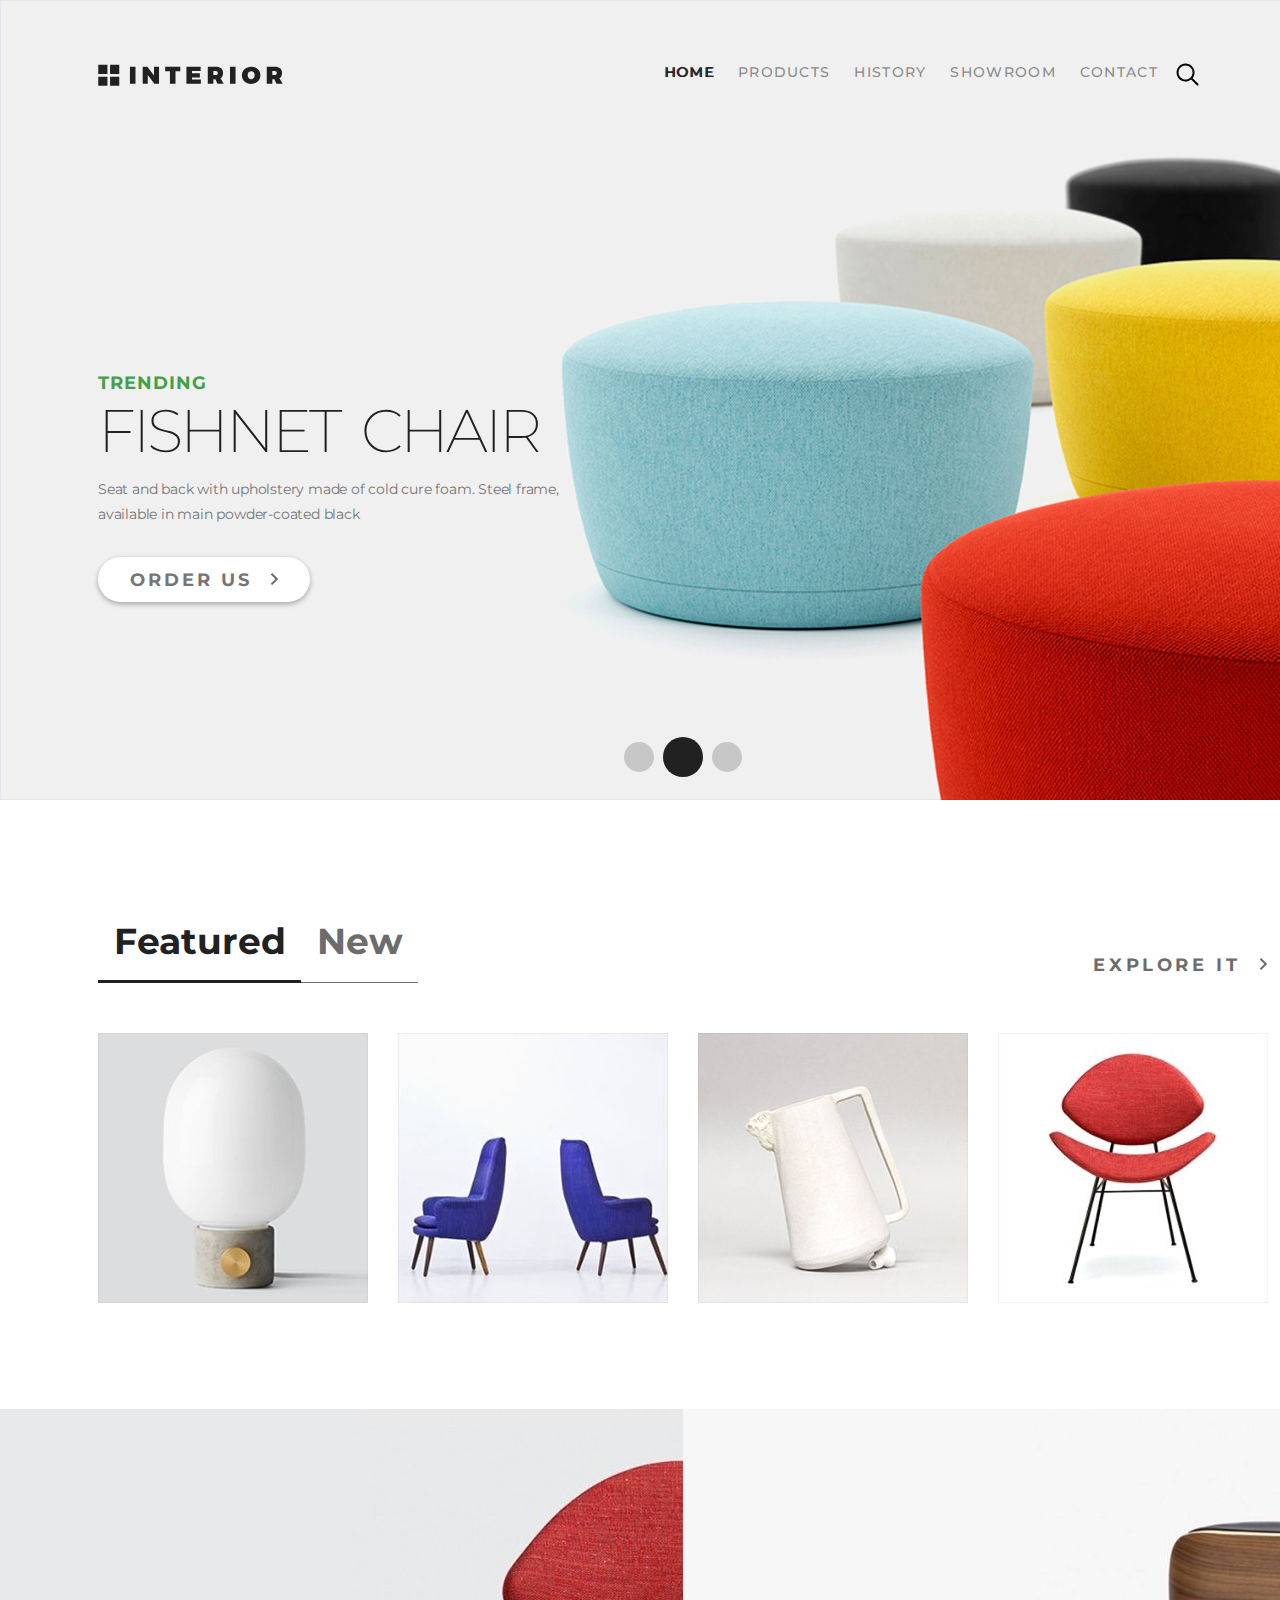
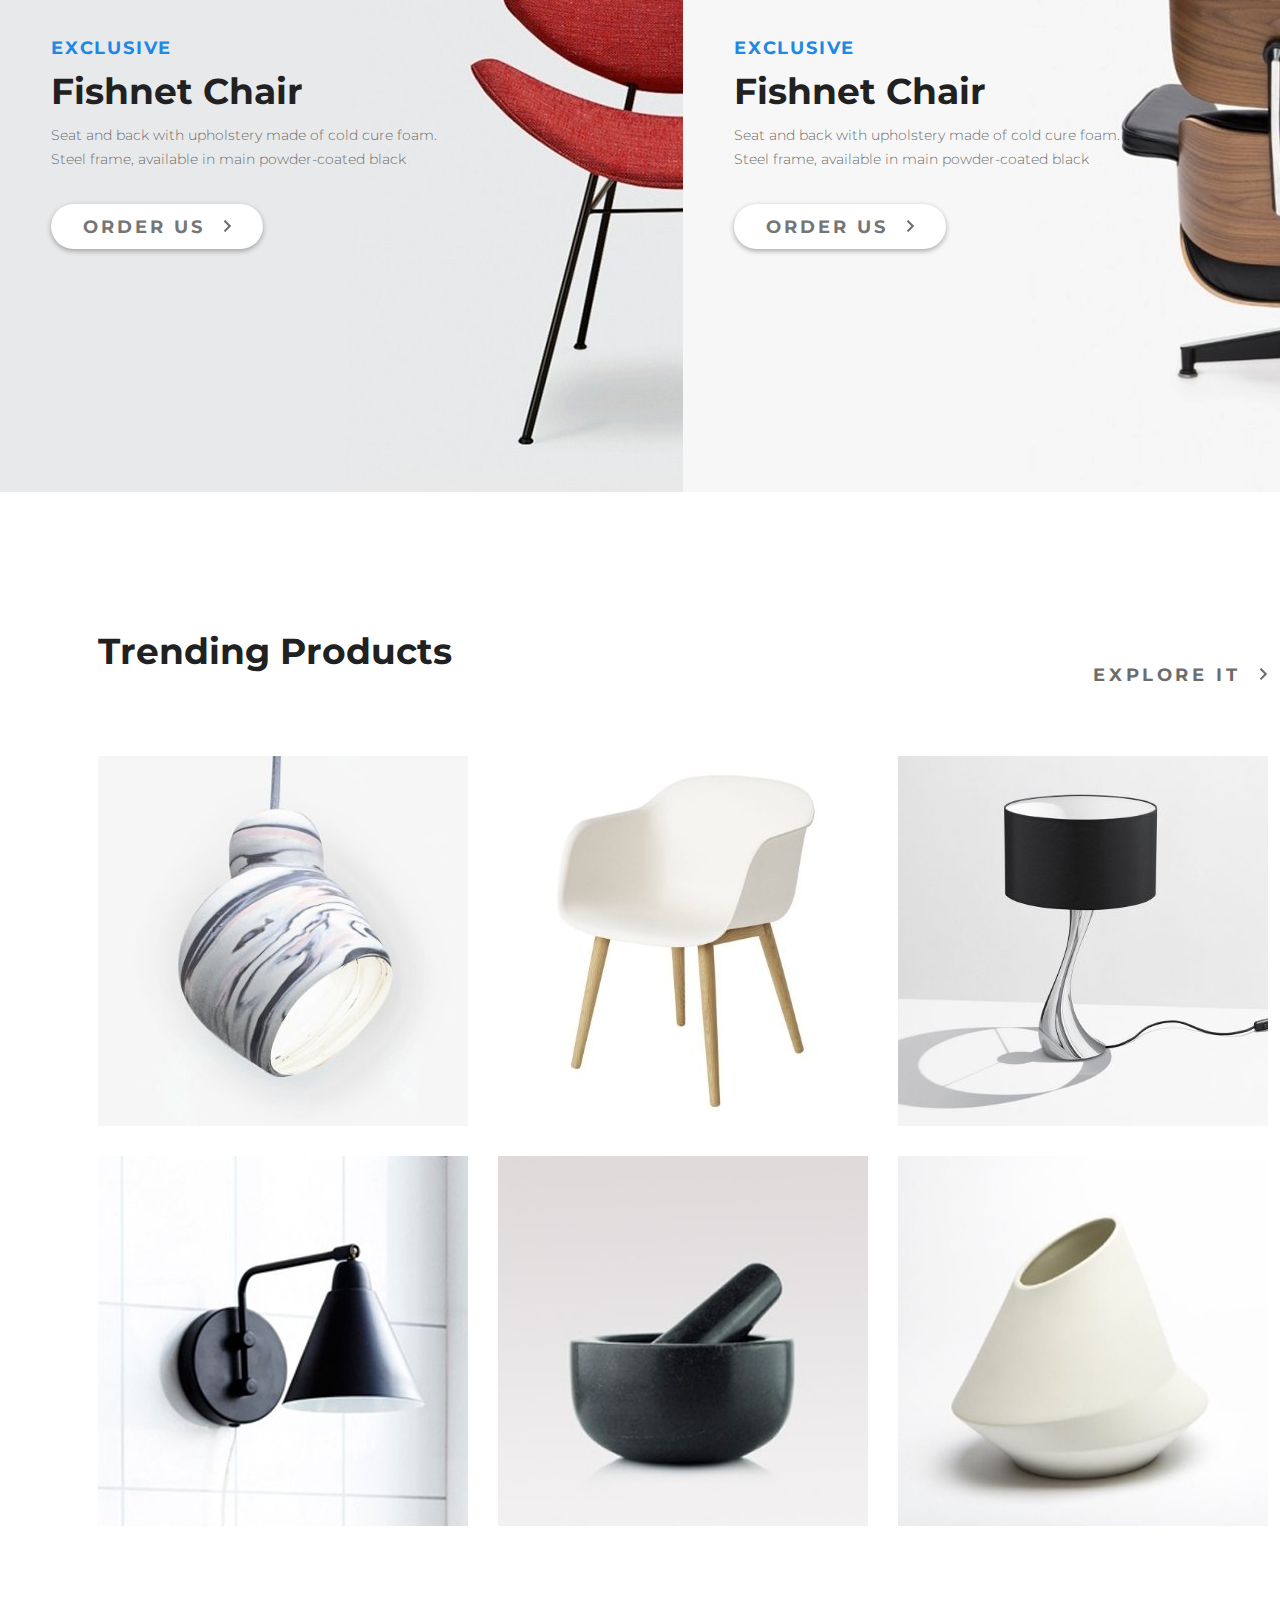
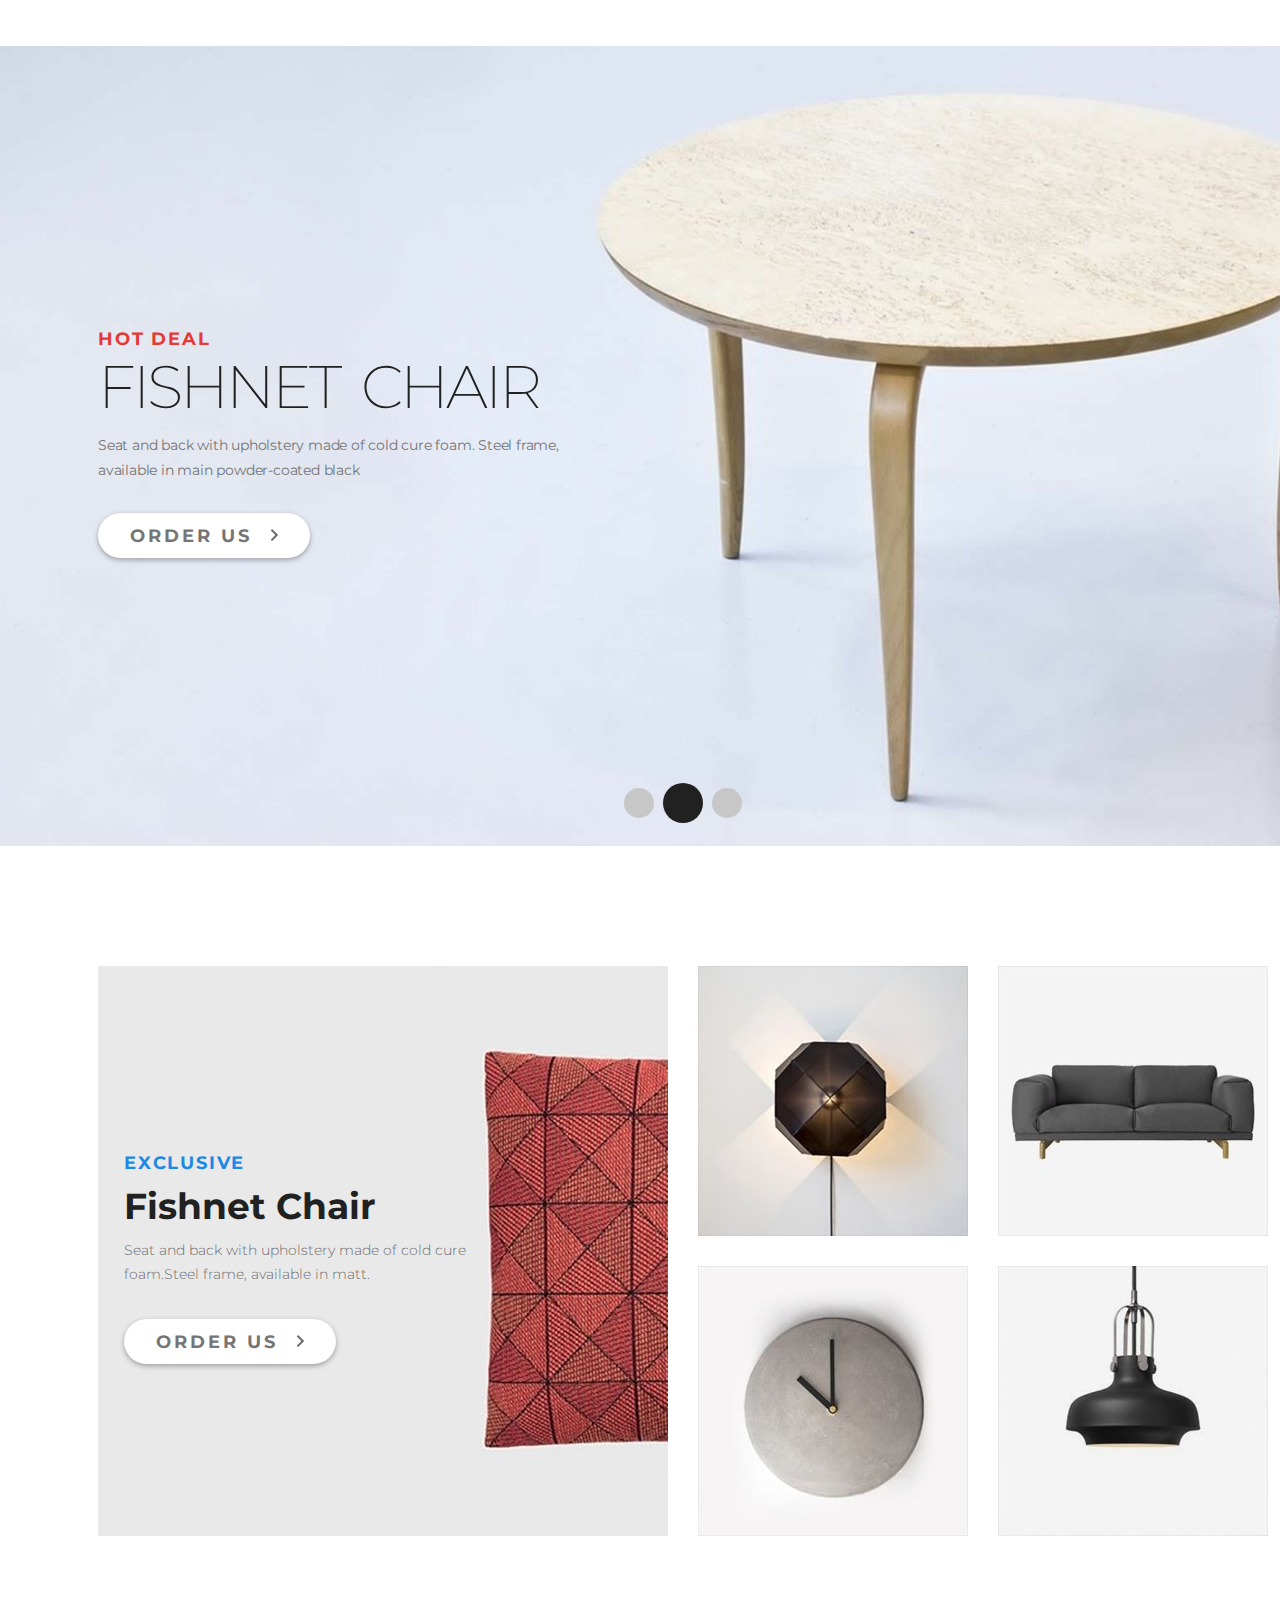
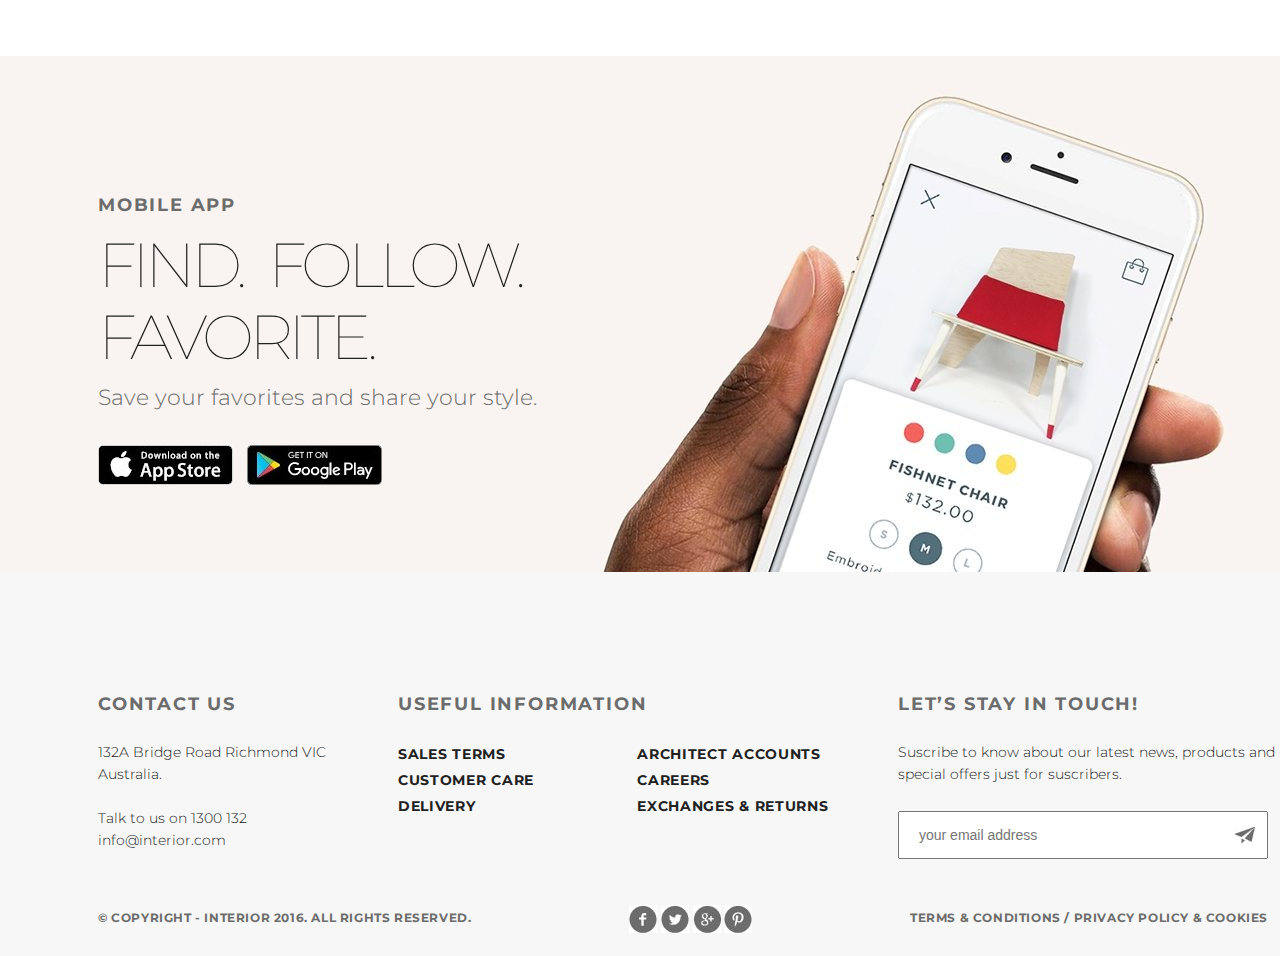
<file: index.html>
<!DOCTYPE html>
<html lang="en">
	<head>
		<meta charset="UTF-8" />
		<meta name="viewport" content="width=device-width, initial-scale=1.0" />
		<link rel="stylesheet" href="./styles/main.css" />
		<title>Interior</title>
	</head>
	<body>
		<div class="main-wrapper">
			<img class="slider-img" src="./img/slider-img.png" alt="main slider" />
			<header>
				<div class="logo">
					<a href="index.html"><img src="./img/logo.svg" alt="логотип interior" /></a>
				</div>
				<img class="search" src="./img/search.svg" alt="кнопка поиск" />
				<ul class="menu">
					<li><a class="active" href="#">home</a></li>
					<li><a href="./products.html">products</a></li>
					<li><a href="#">history</a></li>
					<li><a href="#">showroom</a></li>
					<li><a href="./contact.html">contact</a></li>
				</ul>
			</header>
			<section class="body">
				<div class="product">
					<h2>trending</h2>
					<h3>fishnet chair</h3>
					<p>
						Seat and back with upholstery made of cold cure foam. Steel frame,
						<br />
						available in main powder-coated black
					</p>
					<a href="./product-details.html" class="button-order">
						<span>order us</span>
						<svg
							class="arrow"
							xmlns="http://www.w3.org/2000/svg"
							xmlns:xlink="http://www.w3.org/1999/xlink"
							width="9px"
							height="13px"
						>
							<path
								fill="rgb(108, 108, 108)"
								d="M2.172,12.031 L8.172,6.031 L2.172,0.031 L0.742,1.438 L5.336,6.031 L0.742,10.625 L2.172,12.031 Z"
							/>
						</svg>
					</a>
				</div>
				<div class="slider-wrapper">
					<div class="secondary"></div>
					<div class="main"></div>
					<div class="secondary"></div>
				</div>
			</section>
			<section class="featured">
				<div class="headings clearfix">
					<h2>Featured</h2>
					<h2>New</h2>
					<a class="explore-button" href="#"
						>explore it
						<svg
							class="arrow"
							xmlns="http://www.w3.org/2000/svg"
							xmlns:xlink="http://www.w3.org/1999/xlink"
							width="9px"
							height="13px"
						>
							<path
								fill="#6c6c6c"
								d="M2.172,12.031 L8.172,6.031 L2.172,0.031 L0.742,1.438 L5.336,6.031 L0.742,10.625 L2.172,12.031 Z"
							/>
						</svg>
					</a>
				</div>
				<div class="featured-products clearfix">
					<div class="product_1">
						<div class="back">
							<div class="button-arrow"></div>
							<h3>fishnet chair</h3>
							<p>Sit and back with upholstery<br />made of cold cure foam</p>
						</div>
					</div>
					<div class="product_2">
						<div class="back">
							<div class="button-arrow"></div>
							<h3>fishnet chair</h3>
							<p>Sit and back with upholstery<br />made of cold cure foam</p>
						</div>
					</div>
					<div class="product_3">
						<div class="back">
							<div class="button-arrow"></div>
							<h3>fishnet chair</h3>
							<p>Sit and back with upholstery<br />made of cold cure foam</p>
						</div>
					</div>
					<div class="product_4">
						<div class="back">
							<div class="button-arrow"></div>
							<h3>fishnet chair</h3>
							<p>Sit and back with upholstery<br />made of cold cure foam</p>
						</div>
					</div>
				</div>
			</section>
			<div class="exclusive-wrapper clearfix">
				<section class="product-exclusive ex-one">
					<h2>exclusive</h2>
					<h3>fishnet chair</h3>
					<p>
						Seat and back with upholstery made of cold cure foam.<br />Steel frame,
						available in main powder-coated black
					</p>
					<div class="button-order">
						<span>order us</span>
						<svg
							class="arrow"
							xmlns="http://www.w3.org/2000/svg"
							xmlns:xlink="http://www.w3.org/1999/xlink"
							width="9px"
							height="13px"
						>
							<path
								fill="rgb(108, 108, 108)"
								d="M2.172,12.031 L8.172,6.031 L2.172,0.031 L0.742,1.438 L5.336,6.031 L0.742,10.625 L2.172,12.031 Z"
							/>
						</svg>
					</div>
				</section>
				<section class="product-exclusive ex-two clearfix">
					<h2>exclusive</h2>
					<h3>fishnet chair</h3>
					<p>
						Seat and back with upholstery made of cold cure foam.<br />Steel frame,
						available in main powder-coated black
					</p>
					<div class="button-order">
						<span>order us</span>
						<svg
							class="arrow"
							xmlns="http://www.w3.org/2000/svg"
							xmlns:xlink="http://www.w3.org/1999/xlink"
							width="9px"
							height="13px"
						>
							<path
								fill="rgb(108, 108, 108)"
								d="M2.172,12.031 L8.172,6.031 L2.172,0.031 L0.742,1.438 L5.336,6.031 L0.742,10.625 L2.172,12.031 Z"
							/>
						</svg>
					</div>
				</section>
			</div>
			<section class="trending-products">
				<div class="heading-wrapper clearfix">
					<h2>trending products</h2>
					<a class="explore-button" href="#"
						>explore it
						<svg
							class="arrow"
							xmlns="http://www.w3.org/2000/svg"
							xmlns:xlink="http://www.w3.org/1999/xlink"
							width="9px"
							height="13px"
						>
							<path
								fill="#6c6c6c"
								d="M2.172,12.031 L8.172,6.031 L2.172,0.031 L0.742,1.438 L5.336,6.031 L0.742,10.625 L2.172,12.031 Z"
							/>
						</svg>
					</a>
				</div>
				<div class="trend-prod-img-wrapper clearfix">
					<img class="trend-prod-img" src="./img/product_11_117.jpg" alt="prooduct-1" />
					<img class="trend-prod-img" src="./img/product_21_115.jpg" alt="prooduct-2" />
					<img class="trend-prod-img" src="./img/product_31_113.jpg" alt="prooduct-3" />
					<img class="trend-prod-img" src="./img/product_41_111.jpg" alt="prooduct-4" />
					<img class="trend-prod-img" src="./img/product_5_109.jpg" alt="prooduct-5" />
					<img class="trend-prod-img" src="./img/product_6_107.jpg" alt="prooduct-6" />
				</div>
			</section>
			<section class="body">
				<div class="product hotdeal">
					<h2>hot deal</h2>
					<h3>fishnet chair</h3>
					<p>
						Seat and back with upholstery made of cold cure foam. Steel frame,
						<br />
						available in main powder-coated black
					</p>
					<div class="button-order">
						<span>order us</span>
						<svg
							class="arrow"
							xmlns="http://www.w3.org/2000/svg"
							xmlns:xlink="http://www.w3.org/1999/xlink"
							width="9px"
							height="13px"
						>
							<path
								fill="rgb(108, 108, 108)"
								d="M2.172,12.031 L8.172,6.031 L2.172,0.031 L0.742,1.438 L5.336,6.031 L0.742,10.625 L2.172,12.031 Z"
							/>
						</svg>
					</div>
				</div>
				<div class="slider-wrapper">
					<div class="secondary"></div>
					<div class="main"></div>
					<div class="secondary"></div>
				</div>
			</section>
			<div class="wrapper-ex-trend">
				<section class="product-exclusive ex-alone">
					<h2>exclusive</h2>
					<h3>fishnet chair</h3>
					<p>
						Seat and back with upholstery made of cold cure<br />foam.Steel frame,
						available in matt.
					</p>
					<div class="button-order">
						<span>order us</span>
						<svg
							class="arrow"
							xmlns="http://www.w3.org/2000/svg"
							xmlns:xlink="http://www.w3.org/1999/xlink"
							width="9px"
							height="13px"
						>
							<path
								fill="rgb(108, 108, 108)"
								d="M2.172,12.031 L8.172,6.031 L2.172,0.031 L0.742,1.438 L5.336,6.031 L0.742,10.625 L2.172,12.031 Z"
							/>
						</svg>
					</div>
				</section>
				<img class="ex-trend-img" src="./img/product_2_sm_64.jpg" alt="product-1" />
				<img class="ex-trend-img" src="./img/product_3_sm_62.jpg" alt="product-2" />
				<img class="ex-trend-img" src="./img/product_4_sm_60.jpg" alt="product-3" />
				<img class="ex-trend-img" src="./img/product_5_sm_58.jpg" alt="product-4" />
			</div>
			<section class="mobile-app">
				<h2>mobile app</h2>
				<h3>Find. Follow.<br />Favorite.</h3>
				<p>Save your favorites and share your style.</p>
				<a href="#"><img src="./img/app_store_47.jpg" alt="app store download" /></a>
				<a href="#"><img src="./img/google_play_46.jpg" alt="google play download" /></a>
			</section>
			<footer>
				<div class="foot-content-wrapper clearfix">
					<div class="contact-us">
						<h2 class="foot-head">Contact Us</h2>
						<p>
							132A Bridge Road Richmond VIC<br />
							Australia.<br /><br />Talk to us on 1300 132<br />info@interior.com
						</p>
					</div>
					<div class="useful-info">
						<h2 class="foot-head">Useful Information</h2>
						<ul>
							<li><a href="#">Sales terms</a></li>
							<li><a href="#">Customer care</a></li>
							<li><a href="#">Delivery</a></li>
						</ul>
						<ul>
							<li><a href="#">Architect accounts</a></li>
							<li><a href="#">Careers</a></li>
							<li><a href="#">Exchanges & returns</a></li>
						</ul>
					</div>
					<div class="stay-in-touch">
						<h2 class="foot-head">Let’s Stay in Touch!</h2>
						<p>
							Suscribe to know about our latest news, products and<br />special offers
							just for suscribers.
						</p>
						<form action="get">
							<input
								type="email"
								name="e-mail"
								id="e-mail"
								placeholder="your email address"
							/>
							<img
								class="button-submit"
								src="./img/submit-button.jpg"
								alt="кнопка подтверждения e-mail"
							/>
							<img
								class="button-submit-hovered"
								src="./img/button-submit-hovered.jpg"
								alt="кнопка подтверждения e-mail"
							/>
						</form>
					</div>
				</div>
				<div class="foot-foot">
					<span id="copyright">© Copyright - INTERIOR 2016. All Rights Reserved.</span>
					<span id="icons">
						<a href="#"><img src="./img/facebook-icon.jpg" alt="icon1" /></a>
						<a href="#"><img src="./img/twitter-icon.jpg" alt="icon2" /></a>
						<a href="#"><img src="./img/google-icon.jpg" alt="icon3" /></a>
						<a href="#"><img src="./img/p-icon.jpg" alt="icon4" /></a>
					</span>
					<span id="terms">Terms & Conditions / Privacy policy & Cookies</span>
				</div>
			</footer>
		</div>
	</body>
</html>
</file>
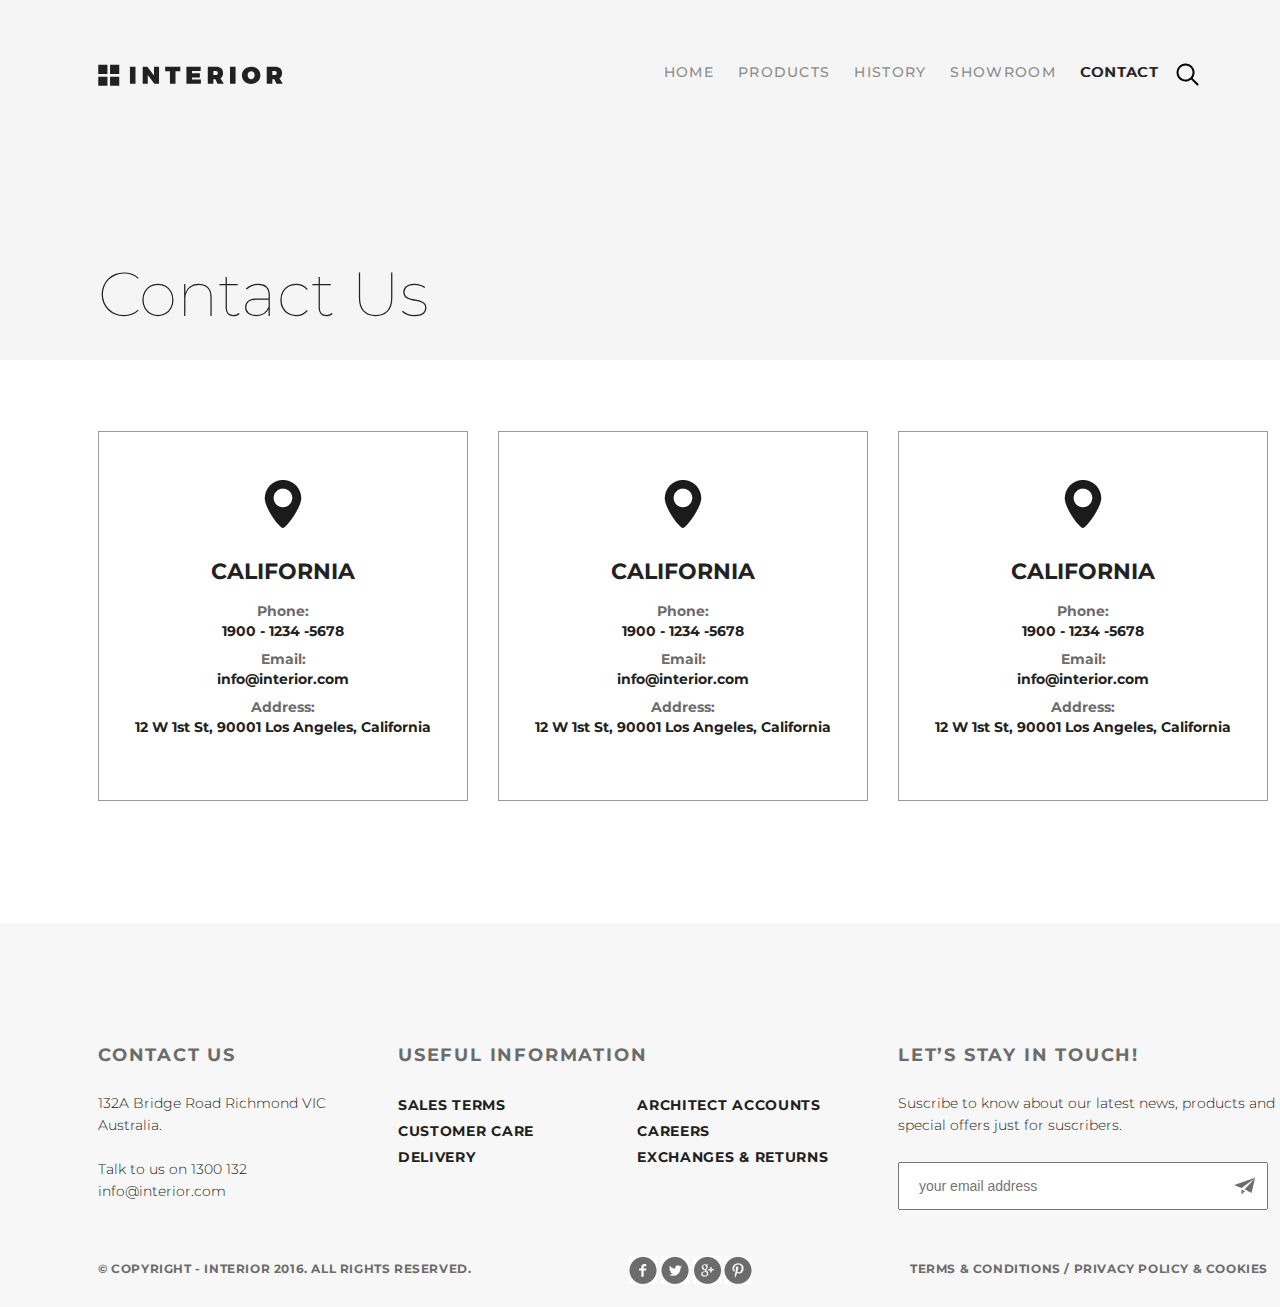
<file: contact.html>
<!DOCTYPE html>
<html lang="en">
	<head>
		<meta charset="UTF-8" />
		<meta name="viewport" content="width=device-width, initial-scale=1.0" />
		<link rel="stylesheet" href="./styles/main.css" />
		<title>Contact</title>
	</head>
	<body class="contact-page">
		<div class="main-wrapper">
			<header>
				<div class="logo">
					<a href="index.html"><img src="./img/logo.svg" alt="логотип interior" /></a>
				</div>
				<img class="search" src="./img/search.svg" alt="кнопка поиск" />
				<ul class="menu">
					<li><a href="./index.html">home</a></li>
					<li><a href="./products.html">products</a></li>
					<li><a href="#">history</a></li>
					<li><a href="#">showroom</a></li>
					<li><a class="active" href="#">contact</a></li>
				</ul>
			</header>
			<section class="un-header">
				<h1>Contact Us</h1>
			</section>
			<section class="address-block clearfix">
				<div class="address">
					<img src="./img/location-icon.jpg" alt="location icon" />
					<h3>California</h3>
					<div class="cont-info">
						<h4>Phone:</h4>
						<span>1900 - 1234 -5678</span>
						<h4>Email:</h4>
						<span>info@interior.com</span>
						<h4>Address:</h4>
						<span>12 W 1st St, 90001 Los Angeles, California</span>
					</div>
				</div>
				<div class="address">
					<img src="./img/location-icon.jpg" alt="location icon" />
					<h3>California</h3>
					<div class="cont-info">
						<h4>Phone:</h4>
						<span>1900 - 1234 -5678</span>
						<h4>Email:</h4>
						<span>info@interior.com</span>
						<h4>Address:</h4>
						<span>12 W 1st St, 90001 Los Angeles, California</span>
					</div>
				</div>
				<div class="address">
					<img src="./img/location-icon.jpg" alt="location icon" />
					<h3>California</h3>
					<div class="cont-info">
						<h4>Phone:</h4>
						<span>1900 - 1234 -5678</span>
						<h4>Email:</h4>
						<span>info@interior.com</span>
						<h4>Address:</h4>
						<span>12 W 1st St, 90001 Los Angeles, California</span>
					</div>
				</div>
			</section>
			<footer>
				<div class="foot-content-wrapper clearfix">
					<div class="contact-us">
						<h2 class="foot-head">Contact Us</h2>
						<p>
							132A Bridge Road Richmond VIC<br />
							Australia.<br /><br />Talk to us on 1300 132<br />info@interior.com
						</p>
					</div>
					<div class="useful-info">
						<h2 class="foot-head">Useful Information</h2>
						<ul>
							<li><a href="#">Sales terms</a></li>
							<li><a href="#">Customer care</a></li>
							<li><a href="#">Delivery</a></li>
						</ul>
						<ul>
							<li><a href="#">Architect accounts</a></li>
							<li><a href="#">Careers</a></li>
							<li><a href="#">Exchanges & returns</a></li>
						</ul>
					</div>
					<div class="stay-in-touch">
						<h2 class="foot-head">Let’s Stay in Touch!</h2>
						<p>
							Suscribe to know about our latest news, products and<br />special offers
							just for suscribers.
						</p>
						<form action="get">
							<input
								type="email"
								name="e-mail"
								id="e-mail"
								placeholder="your email address"
							/>
							<img
								class="button-submit"
								src="./img/submit-button.jpg"
								alt="кнопка подтверждения e-mail"
							/>
							<img
								class="button-submit-hovered"
								src="./img/button-submit-hovered.jpg"
								alt="кнопка подтверждения e-mail"
							/>
						</form>
					</div>
				</div>
				<div class="foot-foot">
					<span id="copyright">© Copyright - INTERIOR 2016. All Rights Reserved.</span>
					<span id="icons">
						<a href="#"><img src="./img/facebook-icon.jpg" alt="icon1" /></a>
						<a href="#"><img src="./img/twitter-icon.jpg" alt="icon2" /></a>
						<a href="#"><img src="./img/google-icon.jpg" alt="icon3" /></a>
						<a href="#"><img src="./img/p-icon.jpg" alt="icon4" /></a>
					</span>
					<span id="terms">Terms & Conditions / Privacy policy & Cookies</span>
				</div>
			</footer>
		</div>
	</body>
</html>
</file>
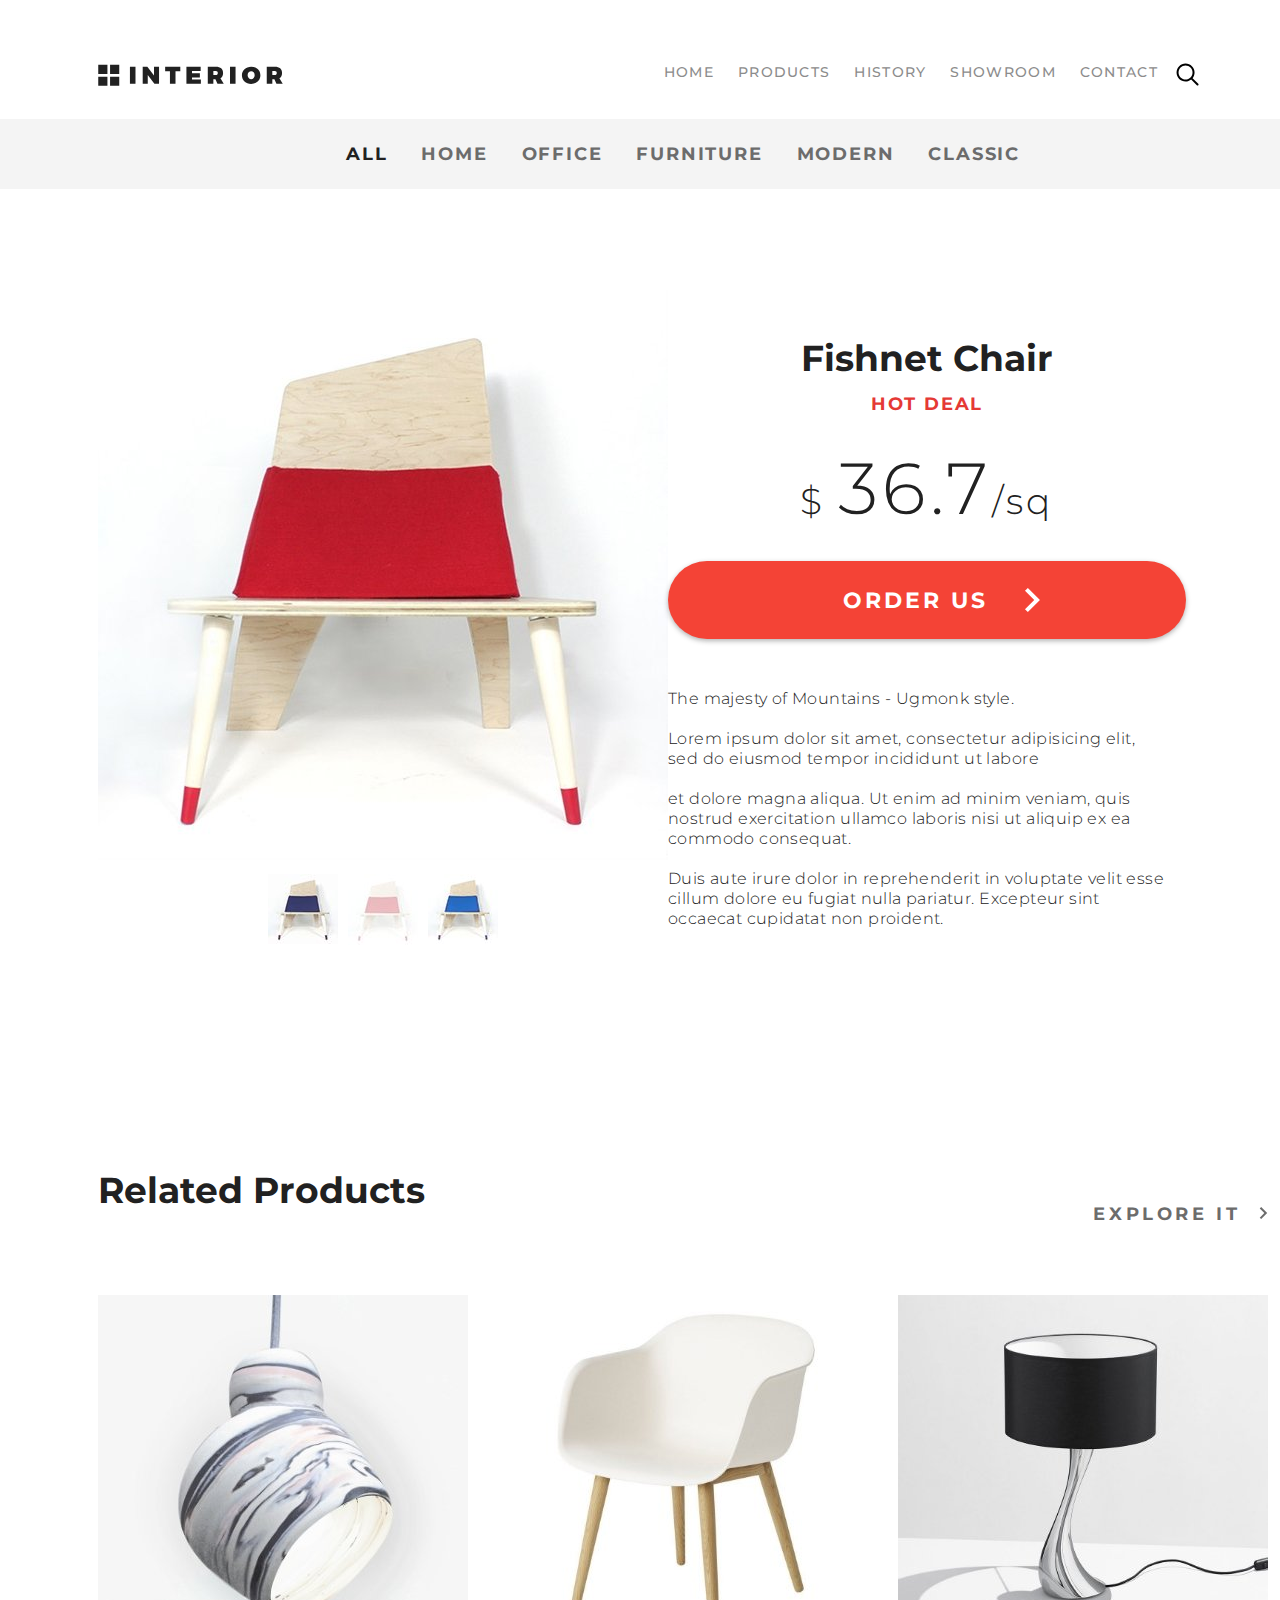
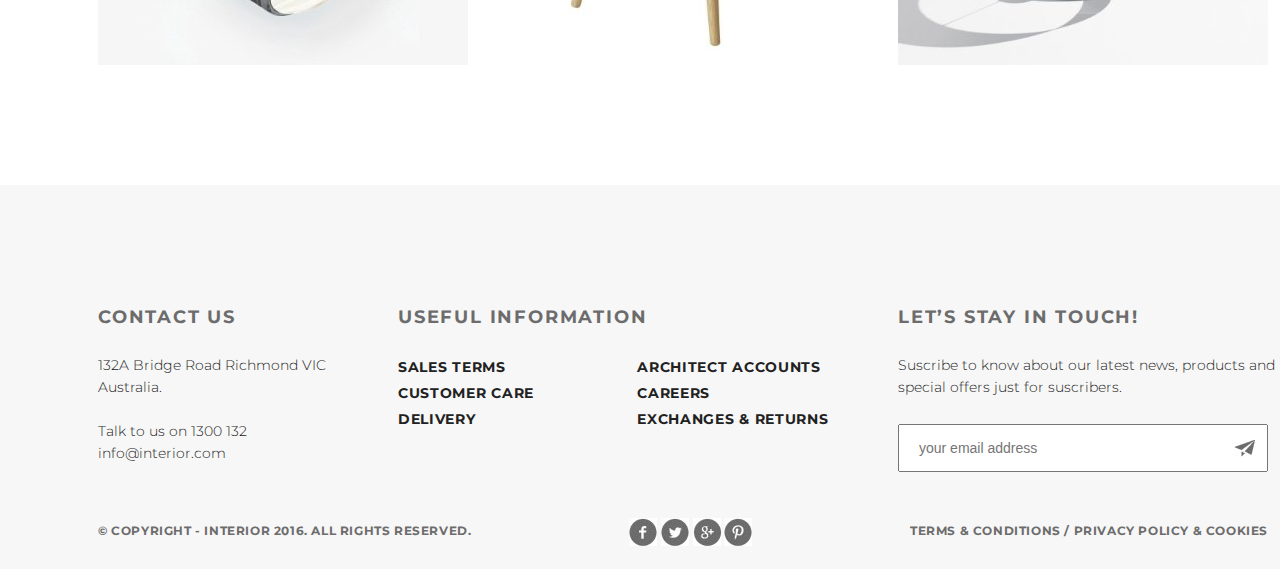
<file: product-details.html>
<!DOCTYPE html>
<html lang="en">
	<head>
		<meta charset="UTF-8" />
		<meta name="viewport" content="width=device-width, initial-scale=1.0" />
		<link rel="stylesheet" href="./styles/main.css" />
		<title>Product Details</title>
	</head>
	<body class="product-details-page">
		<div class="main-wrapper">
			<header>
				<div class="logo">
					<a href="index.html"><img src="./img/logo.svg" alt="логотип interior" /></a>
				</div>
				<img class="search" src="./img/search.svg" alt="кнопка поиск" />
				<ul class="menu">
					<li><a href="./index.html">home</a></li>
					<li><a href="./products.html">products</a></li>
					<li><a href="#">history</a></li>
					<li><a href="#">showroom</a></li>
					<li><a href="./contact.html">contact</a></li>
				</ul>
			</header>
			<nav class="nav">
				<a href="#">All</a>
				<a href="#">HOME</a>
				<a href="#">OFFICE</a>
				<a href="#">FURNITURE</a>
				<a href="#">MODERN</a>
				<a href="#">CLASSIC</a>
			</nav>
			<section class="fishnet-chair clearfix">
				<div class="fishnet-imgs">
					<img src="./img/slider1_43.jpg" alt="fishnet-chair" />
					<div class="small-imgs">
						<img class="small" src="./img/controll11_51.jpg" alt="fishnet-chair" />
						<img class="small" src="./img/controll2_47.jpg" alt="fishnet-chair" />
						<img class="small" src="./img/controll_55.jpg" alt="fishnet-chair" />
					</div>
				</div>
				<div class="fishnet-chair-description clearfix">
					<h1>Fishnet Chair</h1>
					<h2>Hot Deal</h2>
					<h2 class="price">$ <span>36.7</span>/sq</h2>
					<a href="./product-details.html" class="button-order">
						<span>order us</span>
						<svg
							id="product-details-arrow"
							xmlns="http://www.w3.org/2000/svg"
							xmlns:xlink="http://www.w3.org/1999/xlink"
							width="16px"
							height="24px"
						>
							<path
								fill-rule="evenodd"
								fill="rgb(255, 255, 255)"
								d="M3.868,24.000 L15.968,12.000 L3.868,-0.000 L0.984,2.812 L10.249,12.000 L0.984,21.187 L3.868,24.000 Z"
							/>
						</svg>
					</a>
					<p>
						The majesty of Mountains - Ugmonk style.<br /><br />
						Lorem ipsum dolor sit amet, consectetur adipisicing elit, sed do eiusmod
						tempor incididunt ut labore<br /><br />
						et dolore magna aliqua. Ut enim ad minim veniam, quis nostrud exercitation
						ullamco laboris nisi ut aliquip ex ea commodo consequat.<br /><br />
						Duis aute irure dolor in reprehenderit in voluptate velit esse cillum dolore
						eu fugiat nulla pariatur. Excepteur sint occaecat cupidatat non proident.
					</p>
				</div>
			</section>
			<section class="trending-products">
				<div class="heading-wrapper clearfix">
					<h2>Related Products</h2>
					<a class="explore-button" href="#"
						>explore it
						<svg
							class="arrow"
							xmlns="http://www.w3.org/2000/svg"
							xmlns:xlink="http://www.w3.org/1999/xlink"
							width="9px"
							height="13px"
						>
							<path
								fill="#6c6c6c"
								d="M2.172,12.031 L8.172,6.031 L2.172,0.031 L0.742,1.438 L5.336,6.031 L0.742,10.625 L2.172,12.031 Z"
							/>
						</svg>
					</a>
				</div>
				<div class="trend-prod-img-wrapper clearfix">
					<img class="trend-prod-img" src="./img/product_11_117.jpg" alt="prooduct-1" />
					<img class="trend-prod-img" src="./img/product_21_115.jpg" alt="prooduct-2" />
					<img class="trend-prod-img" src="./img/product_31_113.jpg" alt="prooduct-3" />
				</div>
			</section>
			<footer>
				<div class="foot-content-wrapper clearfix">
					<div class="contact-us">
						<h2 class="foot-head">Contact Us</h2>
						<p>
							132A Bridge Road Richmond VIC<br />
							Australia.<br /><br />Talk to us on 1300 132<br />info@interior.com
						</p>
					</div>
					<div class="useful-info">
						<h2 class="foot-head">Useful Information</h2>
						<ul>
							<li><a href="#">Sales terms</a></li>
							<li><a href="#">Customer care</a></li>
							<li><a href="#">Delivery</a></li>
						</ul>
						<ul>
							<li><a href="#">Architect accounts</a></li>
							<li><a href="#">Careers</a></li>
							<li><a href="#">Exchanges & returns</a></li>
						</ul>
					</div>
					<div class="stay-in-touch">
						<h2 class="foot-head">Let’s Stay in Touch!</h2>
						<p>
							Suscribe to know about our latest news, products and<br />special offers
							just for suscribers.
						</p>
						<form action="get">
							<input
								type="email"
								name="e-mail"
								id="e-mail"
								placeholder="your email address"
							/>
							<img
								class="button-submit"
								src="./img/submit-button.jpg"
								alt="кнопка подтверждения e-mail"
							/>
							<img
								class="button-submit-hovered"
								src="./img/button-submit-hovered.jpg"
								alt="кнопка подтверждения e-mail"
							/>
						</form>
					</div>
				</div>
				<div class="foot-foot">
					<span id="copyright">© Copyright - INTERIOR 2016. All Rights Reserved.</span>
					<span id="icons">
						<a href="#"><img src="./img/facebook-icon.jpg" alt="icon1" /></a>
						<a href="#"><img src="./img/twitter-icon.jpg" alt="icon2" /></a>
						<a href="#"><img src="./img/google-icon.jpg" alt="icon3" /></a>
						<a href="#"><img src="./img/p-icon.jpg" alt="icon4" /></a>
					</span>
					<span id="terms">Terms & Conditions / Privacy policy & Cookies</span>
				</div>
			</footer>
		</div>
	</body>
</html>
</file>
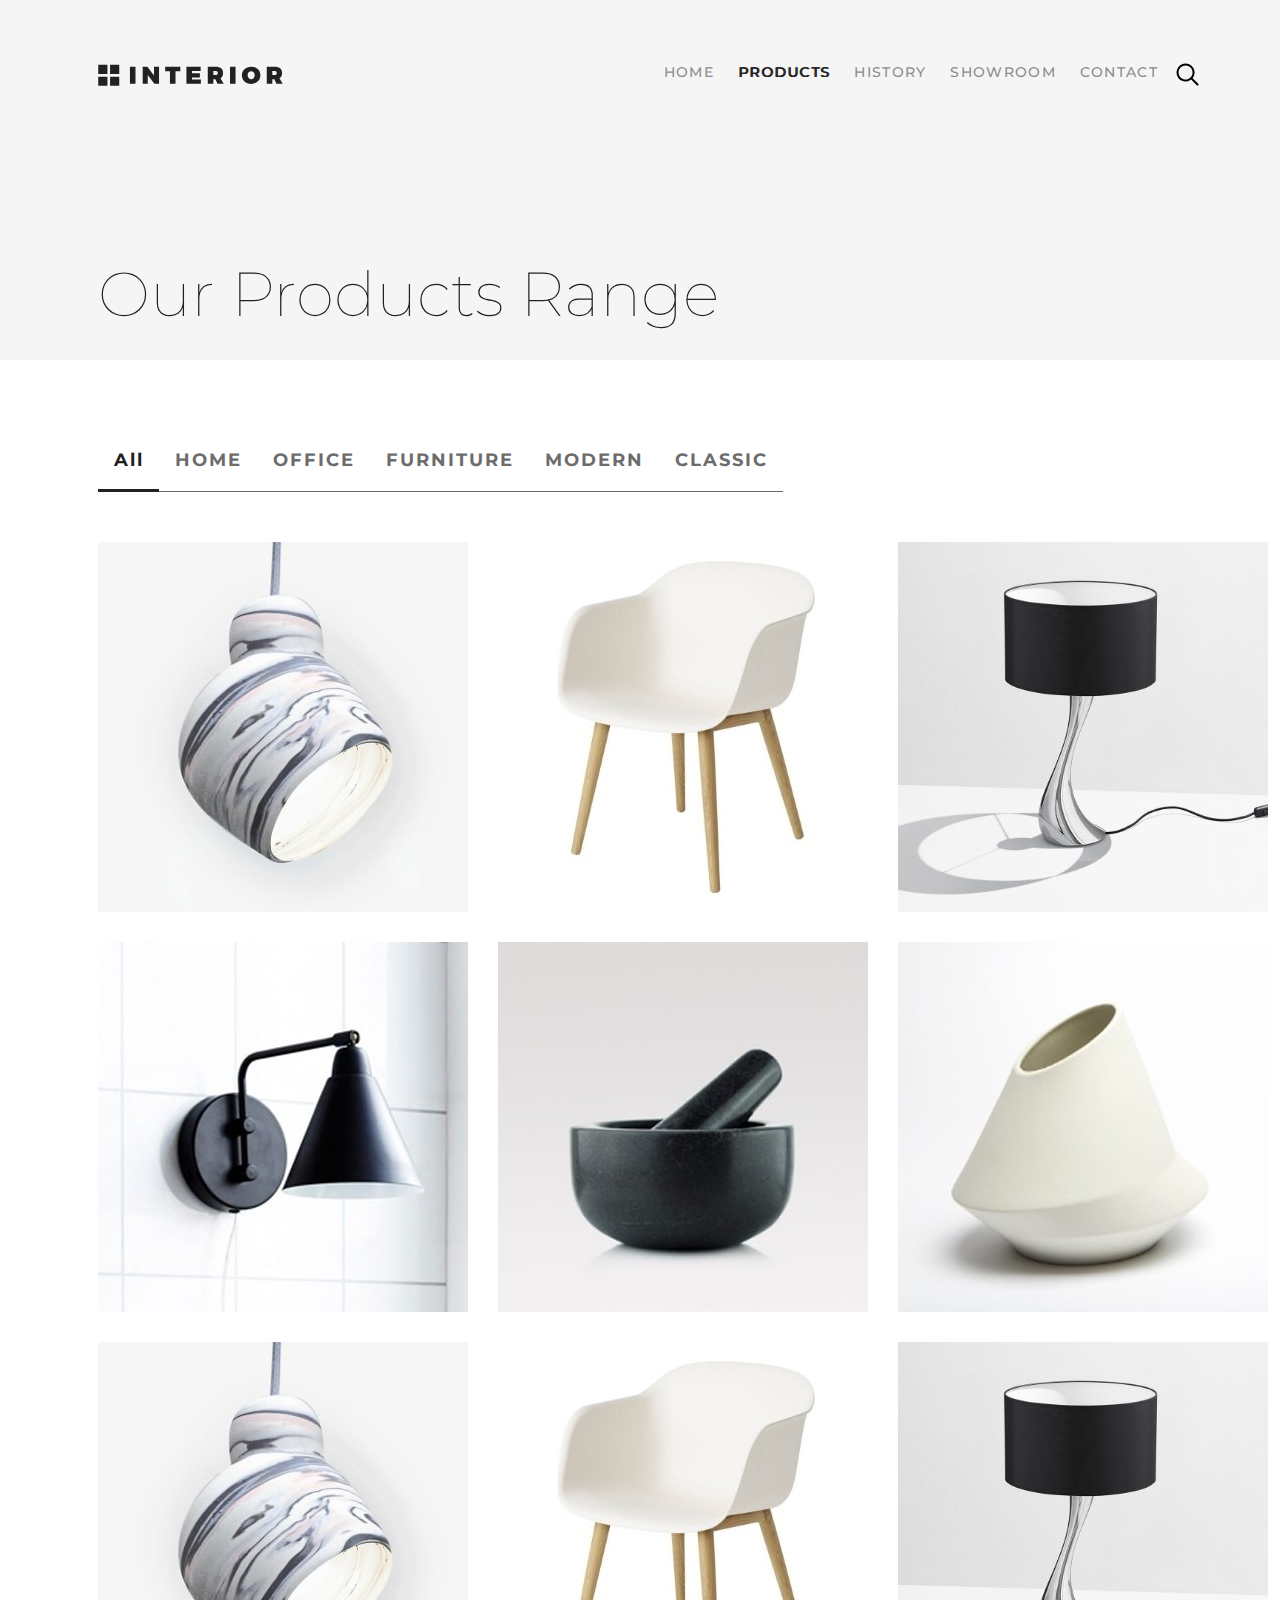
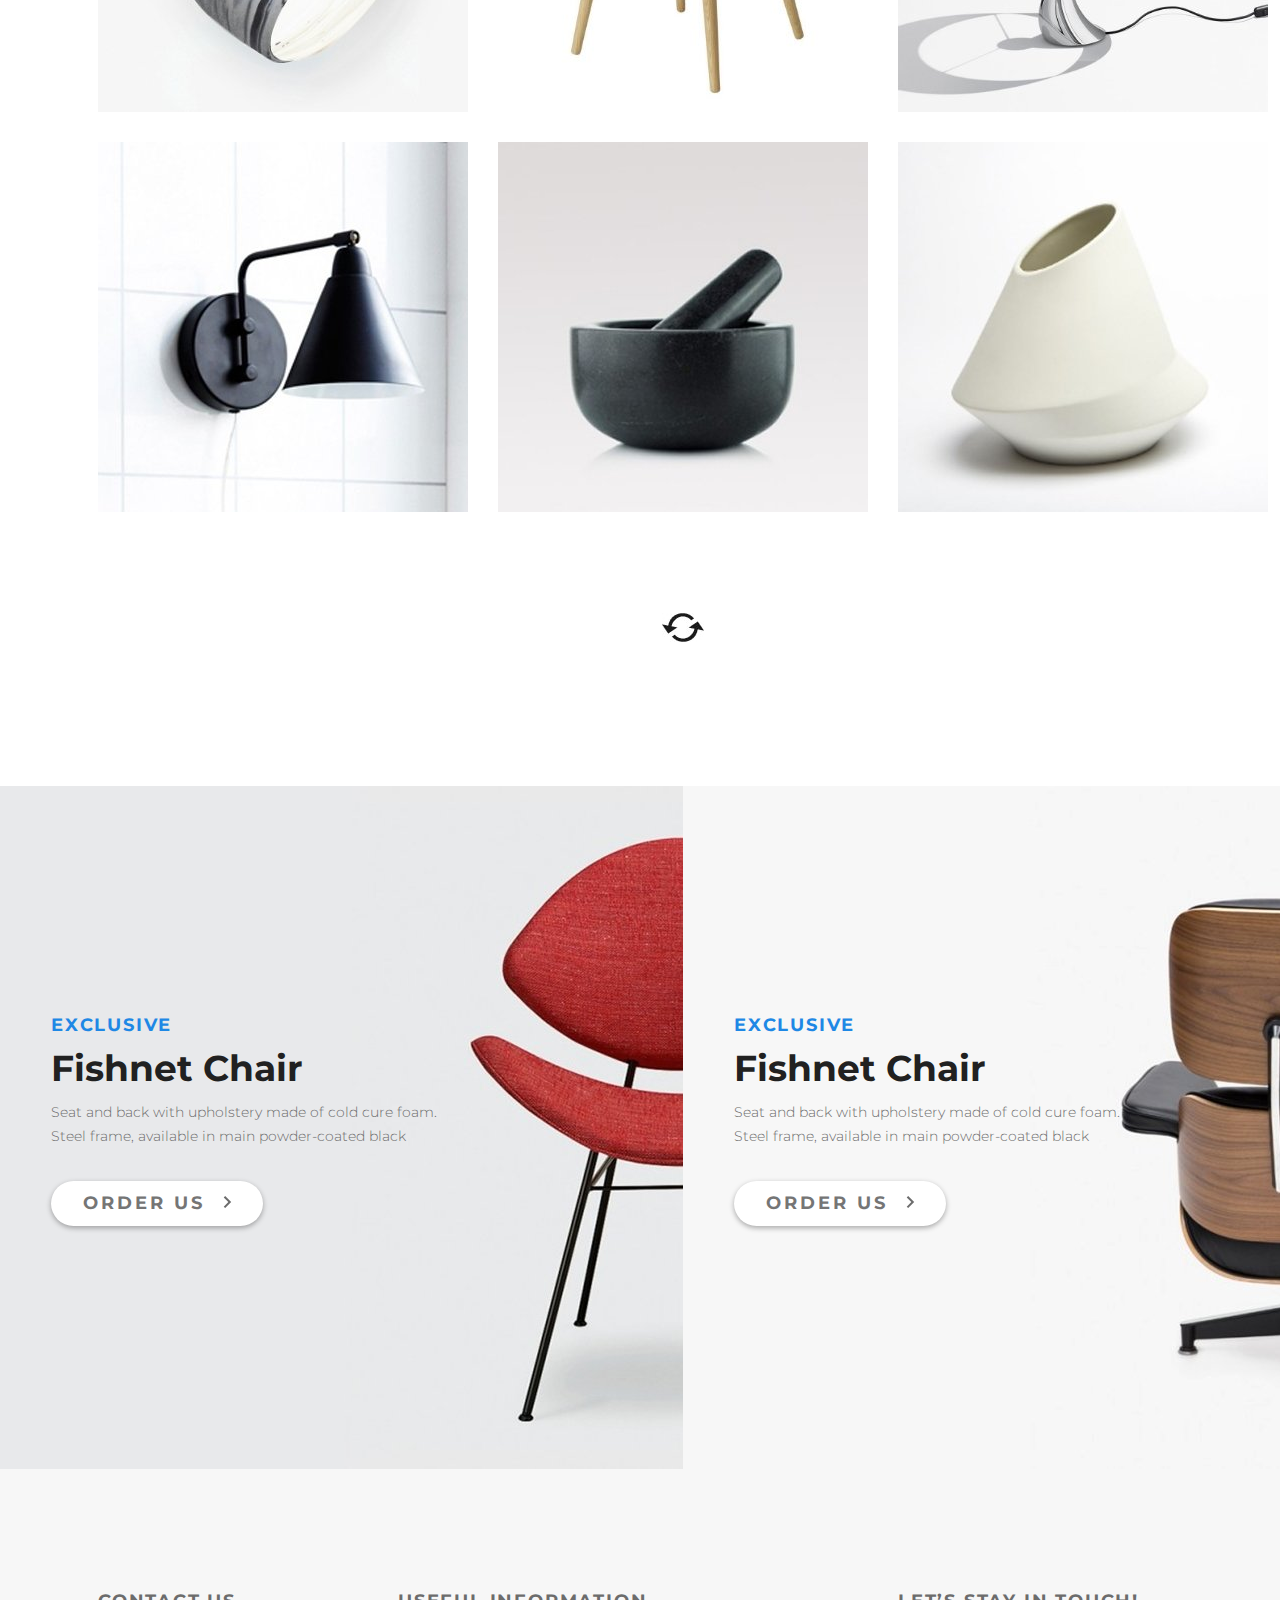
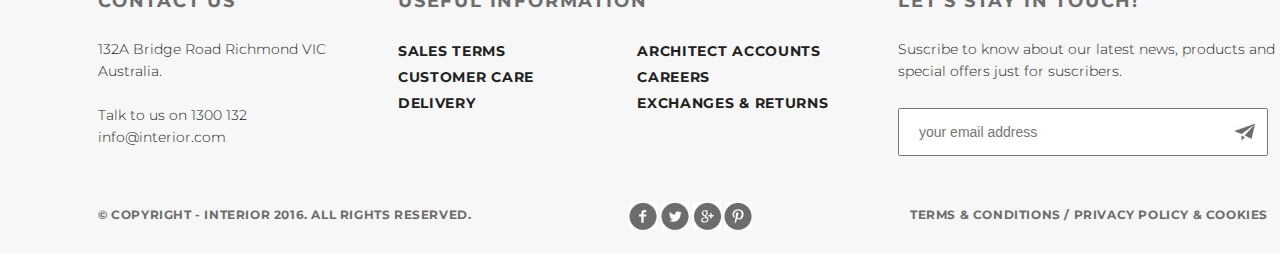
<file: products.html>
<!DOCTYPE html>
<html lang="en">
	<head>
		<meta charset="UTF-8" />
		<meta name="viewport" content="width=device-width, initial-scale=1.0" />
		<link rel="stylesheet" href="./styles/main.css" />
		<title>Products</title>
	</head>
	<body class="products-page">
		<div class="main-wrapper">
			<header>
				<div class="logo">
					<a href="index.html"><img src="./img/logo.svg" alt="логотип interior" /></a>
				</div>
				<img class="search" src="./img/search.svg" alt="кнопка поиск" />
				<ul class="menu">
					<li><a href="./index.html">home</a></li>
					<li><a class="active" href="#">products</a></li>
					<li><a href="#">history</a></li>
					<li><a href="#">showroom</a></li>
					<li><a href="./contact.html">contact</a></li>
				</ul>
			</header>
			<section class="un-header">
				<h1>Our Products Range</h1>
			</section>
			<section class="featured clearfix">
				<div class="headings clearfix">
					<h2>All</h2>
					<h2>HOME</h2>
					<h2>OFFICE</h2>
					<h2>FURNITURE</h2>
					<h2>MODERN</h2>
					<h2>CLASSIC</h2>
				</div>
				<div class="trend-prod-img-wrapper clearfix">
					<img class="trend-prod-img" src="./img/product_11_117.jpg" alt="prooduct-1" />
					<img class="trend-prod-img" src="./img/product_21_115.jpg" alt="prooduct-2" />
					<img class="trend-prod-img" src="./img/product_31_113.jpg" alt="prooduct-3" />
					<img class="trend-prod-img" src="./img/product_41_111.jpg" alt="prooduct-4" />
					<img class="trend-prod-img" src="./img/product_5_109.jpg" alt="prooduct-5" />
					<img class="trend-prod-img" src="./img/product_6_107.jpg" alt="prooduct-6" />
					<img class="trend-prod-img" src="./img/product_11_117.jpg" alt="prooduct-1" />
					<img class="trend-prod-img" src="./img/product_21_115.jpg" alt="prooduct-2" />
					<img class="trend-prod-img" src="./img/product_31_113.jpg" alt="prooduct-3" />
					<img class="trend-prod-img" src="./img/product_41_111.jpg" alt="prooduct-4" />
					<img class="trend-prod-img" src="./img/product_5_109.jpg" alt="prooduct-5" />
					<img class="trend-prod-img" src="./img/product_6_107.jpg" alt="prooduct-6" />
				</div>
				<div class="refresh">
					<a href="#"><img src="./img/button-refresh.jpg" alt="refresh button" /></a>
				</div>
			</section>
			<div class="exclusive-wrapper clearfix">
				<section class="product-exclusive ex-one">
					<h2>exclusive</h2>
					<h3>fishnet chair</h3>
					<p>
						Seat and back with upholstery made of cold cure foam.<br />Steel frame,
						available in main powder-coated black
					</p>
					<div class="button-order">
						<span>order us</span>
						<svg
							class="arrow"
							xmlns="http://www.w3.org/2000/svg"
							xmlns:xlink="http://www.w3.org/1999/xlink"
							width="9px"
							height="13px"
						>
							<path
								fill="rgb(108, 108, 108)"
								d="M2.172,12.031 L8.172,6.031 L2.172,0.031 L0.742,1.438 L5.336,6.031 L0.742,10.625 L2.172,12.031 Z"
							/>
						</svg>
					</div>
				</section>
				<section class="product-exclusive ex-two clearfix">
					<h2>exclusive</h2>
					<h3>fishnet chair</h3>
					<p>
						Seat and back with upholstery made of cold cure foam.<br />Steel frame,
						available in main powder-coated black
					</p>
					<div class="button-order">
						<span>order us</span>
						<svg
							class="arrow"
							xmlns="http://www.w3.org/2000/svg"
							xmlns:xlink="http://www.w3.org/1999/xlink"
							width="9px"
							height="13px"
						>
							<path
								fill="rgb(108, 108, 108)"
								d="M2.172,12.031 L8.172,6.031 L2.172,0.031 L0.742,1.438 L5.336,6.031 L0.742,10.625 L2.172,12.031 Z"
							/>
						</svg>
					</div>
				</section>
			</div>
			<footer>
				<div class="foot-content-wrapper clearfix">
					<div class="contact-us">
						<h2 class="foot-head">Contact Us</h2>
						<p>
							132A Bridge Road Richmond VIC<br />
							Australia.<br /><br />Talk to us on 1300 132<br />info@interior.com
						</p>
					</div>
					<div class="useful-info">
						<h2 class="foot-head">Useful Information</h2>
						<ul>
							<li><a href="#">Sales terms</a></li>
							<li><a href="#">Customer care</a></li>
							<li><a href="#">Delivery</a></li>
						</ul>
						<ul>
							<li><a href="#">Architect accounts</a></li>
							<li><a href="#">Careers</a></li>
							<li><a href="#">Exchanges & returns</a></li>
						</ul>
					</div>
					<div class="stay-in-touch">
						<h2 class="foot-head">Let’s Stay in Touch!</h2>
						<p>
							Suscribe to know about our latest news, products and<br />special offers
							just for suscribers.
						</p>
						<form action="get">
							<input
								type="email"
								name="e-mail"
								id="e-mail"
								placeholder="your email address"
							/>
							<img
								class="button-submit"
								src="./img/submit-button.jpg"
								alt="кнопка подтверждения e-mail"
							/>
							<img
								class="button-submit-hovered"
								src="./img/button-submit-hovered.jpg"
								alt="кнопка подтверждения e-mail"
							/>
						</form>
					</div>
				</div>
				<div class="foot-foot">
					<span id="copyright">© Copyright - INTERIOR 2016. All Rights Reserved.</span>
					<span id="icons">
						<a href="#"><img src="./img/facebook-icon.jpg" alt="icon1" /></a>
						<a href="#"><img src="./img/twitter-icon.jpg" alt="icon2" /></a>
						<a href="#"><img src="./img/google-icon.jpg" alt="icon3" /></a>
						<a href="#"><img src="./img/p-icon.jpg" alt="icon4" /></a>
					</span>
					<span id="terms">Terms & Conditions / Privacy policy & Cookies</span>
				</div>
			</footer>
		</div>
	</body>
</html>
</file>
<file: styles/main.css>
@import url("https://fonts.googleapis.com/css2?family=Montserrat:wght@100;200;300;400;500;600;700;800;900&display=swap");

* {
	margin: 0;
	padding: 0;
	box-sizing: border-box;
}

.clearfix::after {
	content: "";
	display: table;
	clear: both;
}

@media (width: 1366px) {
	html {
		overflow-x: hidden;
	}
}

html {
	font-family: "Montserrat", sans-serif;
}

.slider-img {
	position: absolute;
	width: 1366px;
	z-index: -999;
}

.main-wrapper {
	overflow: hidden;
	width: 1366px;
	margin: auto;
}

header {
	height: 90px;
}

.logo {
	float: left;
	margin: 64px 0 0 98px;
}

.menu {
	height: 36px;
	margin: 54px 0 0 0;
	float: right;
	font-size: 14px;
	font-weight: 500;
	color: rgb(33, 33, 33);
	text-transform: uppercase;
	text-align: right;
	list-style-type: none;
}

.search {
	float: right;
	margin: 63px 167px 0 8px;
}

.menu li {
	height: 36px;
	display: inline-block;
}

.menu li a {
	display: block;
	text-decoration: none;
	color: #8c8c8c;
	letter-spacing: 1.3px;
	padding: 9px 10px;
}

.menu li:hover a {
	color: #212121;
	text-shadow: 1px 0px 0px #212121;
	border-bottom: 3px solid #212121;
}

.menu .active {
	color: #212121;
	text-shadow: 1px 0px 0px #212121;
}

.body {
	position: relative;
}

/* product block */
.product {
	padding: 282px 0 0 98px;
	height: 710px;
}

.product h2 {
	text-transform: uppercase;
	font-size: 18px;
	font-weight: 700;
	color: #43a047;
	letter-spacing: 1px;
}

.product h3 {
	text-transform: uppercase;
	font-weight: 200;
	font-size: 60px;
	letter-spacing: -3px;
	color: #212121;
	word-spacing: 10px;
}

.product p {
	font-size: 14px;
	color: #757575;
	line-height: 25px;
	letter-spacing: -0.2px;
	margin: 10px 0 30px;
}

.button-order {
	display: table-cell;
	vertical-align: middle;
	text-align: center;
	background-color: white;
	border-radius: 30px;
	box-shadow: 0px 2px 4.85px 0.15px rgba(33, 33, 33, 0.35);
	width: 212px;
	height: 45px;
	color: #757575;
	font-size: 18px;
	font-weight: 700;
	letter-spacing: 3px;
	text-transform: uppercase;
	text-decoration: none;
}

.arrow {
	margin-left: 10px;
}

.button-order:hover,
.button-order:hover .arrow path {
	box-shadow: 0px 2px 8px 0.15px rgba(33, 33, 33, 0.35);
	fill: #212121;
	color: #212121;
	cursor: pointer;
}
/* end of product block */

.slider-wrapper {
	width: 100%;
	position: absolute;
	bottom: 0;
	text-align: center;
}

.slider-wrapper .main {
	display: inline-block;
	width: 40px;
	height: 40px;
	border-radius: 50%;
	background-color: #212121;
	margin: 0 5px 19px;
}

.slider-wrapper .secondary {
	display: inline-block;
	width: 30px;
	height: 30px;
	border-radius: 50%;
	background-color: #c7c7c7;
	margin-bottom: 24px;
}

.slider-wrapper .secondary:hover {
	background-color: #212121;
	transition: 250ms linear;
}

.featured {
	padding: 0 98px;
	height: 609px;
}

.headings {
	padding: 101px 0 0 0;
}

.headings h2 {
	float: left;
	font-size: 36px;
	line-height: 1.2;
	font-weight: 700;
	color: #6c6c6c;
	padding: 19px 15.5px;
	border-bottom: 1px solid #6c6c6c;
}

.headings h2:first-child,
.headings h2:hover {
	color: #212121;
	border-bottom: 3px solid #212121;
	padding-bottom: 17px;
	cursor: pointer;
}

.explore-button {
	float: right;
	font-size: 18px;
	line-height: 24px;
	font-weight: 700;
	text-transform: uppercase;
	letter-spacing: 0.2em;
	color: #6c6c6c;
	text-decoration: none;
	margin: 52px 0 0 97px;
}

.explore-button:hover,
.explore-button:hover .arrow path {
	fill: #212121;
	color: #212121;
}

.featured-products {
	margin-top: 50px;
}

.featured-products > div {
	float: left;
	width: 270px;
	height: 270px;
	margin-right: 30px;
	text-align: center;
	cursor: pointer;
}

.featured-products .product_1 {
	background: url(../img/product_1_172.jpg) no-repeat;
}

.featured-products .product_2 {
	background: url(../img/product_2_170.jpg) no-repeat;
}

.featured-products .product_3 {
	background: url(../img/product_3_168.jpg) no-repeat;
}

.featured-products .product_4 {
	background: url(../img/product_4_166.jpg) no-repeat;
	margin: 0;
}

.back {
	width: 270px;
	height: 270px;
	background-color: #ffffff90;
	visibility: hidden;
}

.featured-products > div:hover .back {
	visibility: visible;
	border: thin solid #9c9c9c;
}

.button-arrow {
	display: inline-block;
	box-shadow: 0px 2px 5px 0px rgba(33, 33, 33, 0.34);
	width: 56px;
	height: 56px;
	border-radius: 50%;
	background-color: #fff;
	background: url(../img/arrow.svg) no-repeat center #fff;
	background-size: 12px 20px;
	margin-top: 60px;
}

.featured-products h3 {
	font-size: 22px;
	font-weight: 700;
	color: #212121;
	text-transform: capitalize;
	margin: 13px 0;
}

.featured-products p {
	font-size: 14px;
	line-height: 21px;
	font-weight: 300;
	color: #6c6c6c;
}

.product-exclusive {
	float: left;
	width: 50%;
	height: 683px;
	padding: 228px 0 0 51px;
}

.product-exclusive h2 {
	font-size: 18px;
	text-transform: uppercase;
	font-weight: 700;
	text-transform: uppercase;
	letter-spacing: 0.1em;
	color: #1e88e5;
}

.product-exclusive h3 {
	font-size: 36px;
	text-transform: capitalize;
	font-weight: 700;
	margin: 10px 0;
	color: #212121;
}

.product-exclusive p {
	font-size: 14.1px;
	font-weight: 300;
	line-height: 24px;
	color: #6c6c6c;
	margin-bottom: 33px;
}

.ex-one {
	background: url(../img/promo_img1_148.jpg) no-repeat;
}

.ex-two {
	background: url(../img/promo_img_132.jpg) no-repeat;
}

.trending-products {
	margin: 0 98px 90px;
}

.trending-products .heading-wrapper {
	margin: 119px 0 64px;
}

.trending-products .heading-wrapper h2 {
	float: left;
	font-size: 36px;
	font-weight: 700;
	line-height: 1.2;
	color: #212121;
	text-transform: capitalize;
	padding: 19px 0;
}

.trend-prod-img {
	margin: 0 30px 30px 0;
	display: block;
	float: left;
}

.trend-prod-img:nth-child(3n) {
	margin-right: 0;
}

.hotdeal {
	height: 800px;
	background: url(../img/slider_84.jpg) no-repeat;
}

.hotdeal h2 {
	font-size: 18px;
	font-weight: 700;
	text-transform: uppercase;
	letter-spacing: 0.1em;
	color: #e53935;
}

.wrapper-ex-trend {
	padding: 120px 98px;
	height: 810px;
}

.ex-alone {
	background: url(../img/product_1_lg_66.jpg) no-repeat;
	background-size: contain;
	height: 570px;
	width: 570px;
	padding: 186px 0 0 26px;
}

.ex-trend-img {
	float: left;
	display: block;
	margin: 0 0 30px 30px;
}

.mobile-app {
	height: 516px;
	background-image: url(../img/back_img_44.jpg);
	padding: 125px 0 0 98px;
}

.mobile-app h2 {
	font-size: 18px;
	line-height: 48px;
	font-weight: 700;
	text-transform: uppercase;
	letter-spacing: 0.1em;
	color: #6c6c6c;
}

.mobile-app h3 {
	font-size: 62px;
	line-height: 72px;
	font-weight: 100;
	text-transform: uppercase;
	color: #212121;
	letter-spacing: -5px;
	word-spacing: 15px;
}

.mobile-app p {
	font-size: 22px;
	line-height: 24px;
	font-weight: 300;
	color: #6c6c6c;
	margin: 13px 0 35px 0;
}

.mobile-app a {
	margin-right: 10px;
}

footer {
	height: 384px;
	background-color: #f7f7f7;
	padding: 120px 0 0 98px;
}

.foot-content-wrapper > div {
	float: left;
}

.foot-head {
	font-size: 18px;
	line-height: 24px;
	font-weight: 700;
	text-transform: uppercase;
	letter-spacing: 0.1em;
	color: #6c6c6c;
	margin-bottom: 25px;
}

.contact-us {
	width: 300px;
}

.contact-us,
.stay-in-touch p,
#e-mail {
	font-size: 14px;
	line-height: 22px;
	font-weight: 300;
	color: #212121;
}

.useful-info {
	width: 500px;
	font-size: 14px;
	line-height: 26px;
	font-weight: 700;
	text-transform: uppercase;
	letter-spacing: 0.05em;
}

.useful-info ul {
	list-style-type: none;
	float: left;
}

.useful-info ul:nth-child(2) {
	margin-right: 103px;
}

.useful-info a {
	color: #212121;
	text-decoration: none;
}

#e-mail {
	width: 370px;
	height: 48px;
	outline: none;
	padding-left: 19px;
	margin: 26px 0;
}

form {
	position: relative;
}

.button-submit {
	position: absolute;
	padding: 10px;
	right: 10px;
	top: 32px;
	cursor: pointer;
}

.button-submit-hovered {
	position: absolute;
	padding: 10px;
	right: 10px;
	top: 32px;
	cursor: pointer;
	visibility: hidden;
}

/* тут не все гладко, кнопка мигает при наведении,
нужно исправить, но пока не знаю как */
.button-submit:hover ~ .button-submit-hovered {
	visibility: visible;
}

.foot-foot {
	font-size: 12px;
	line-height: 26px;
	font-weight: 700;
	text-transform: uppercase;
	letter-spacing: 0.05em;
	color: #6c6c6c;
	text-align: center;
	margin-top: 20px;
}

#copyright {
	float: left;
}

#terms {
	float: right;
	margin-right: 98px;
}

/* products page css */
.un-header {
	height: 270px;
	background-color: #f5f5f5;
	padding: 0 98px;
}

.un-header h1 {
	font-size: 62px;
	line-height: 72px;
	font-weight: 100;
	color: #212121;
	padding-top: 168px;
}

.products-page .featured {
	height: auto;
}

.products-page .featured .headings {
	padding: 71px 0 50px;
}

.products-page .featured .headings h2 {
	font-size: 18px;
	letter-spacing: 2px;
}

.refresh {
	clear: both;
	text-align: center;
	margin: 71px 0 140px;
}
/* end of products page css */

/* contact page css */
.address-block {
	margin: 71px 98px 122px;
}

.address-block .address {
	width: 370px;
	height: 370px;
	float: left;
	border: 1px solid #9c9c9c;
	margin-right: 30px;
	text-align: center;
	padding: 48px 0 0 0;
}

.address-block .address:last-child {
	margin-right: 0;
}

.address h3 {
	font-size: 22px;
	line-height: 29px;
	font-weight: 700;
	text-transform: uppercase;
	color: #212121;
	margin: 25px 0 15px;
}

.cont-info {
	display: inline-block;
	font-size: 14px;
	line-height: 20px;
	font-weight: 700;
	color: #6c6c6c;
}

.cont-info span {
	display: inline-block;
	color: #212121;
	margin-bottom: 8px;
}

.products-page header,
.contact-page header {
	background-color: #f5f5f5;
}
/* end of contact page css */

/* product details page css */
nav {
	background-color: #f4f4f4;
	text-align: center;
	height: 70px;
	margin: 29px 0;
}

.nav a {
	text-decoration: none;
	font-size: 18px;
	line-height: 70px;
	font-weight: 700;
	text-transform: uppercase;
	letter-spacing: 0.1em;
	color: #6c6c6c;
	display: inline;
	margin: 0 15px;
}

.nav a:first-child {
	color: #212121;
}

.nav a:hover {
	color: #212121;
}

.fishnet-chair {
	padding: 72px 98px;
}

.fishnet-imgs {
	width: 570px;
	float: left;
	text-align: center;
}

.small-imgs {
	display: inline-block;
}

.small-imgs .small {
	display: block;
	float: left;
	margin: 10px 5px;
}

.product-details-page .button-order {
	box-shadow: 0px 2px 5px 0px rgba(33, 33, 33, 0.34);
	width: 518px;
	height: 78px;
	background-color: #f44336;
	border-radius: 78px;
}

.product-details-page .button-order span {
	font-size: 22px;
	color: #ffffff;
}

#product-details-arrow,
.product-details-page .button-order span {
	vertical-align: middle;
	margin-left: 28px;
}

.product-details-page .button-order:hover {
	box-shadow: 0px 2px 5px 2px rgba(33, 33, 33, 0.34);
}

.fishnet-chair-description {
	float: left;
	text-align: center;
	margin: 47px 0 23px 0;
}

.fishnet-chair-description h1 {
	font-size: 36px;
	line-height: 1.2;
	font-weight: 700;
	color: #212121;
}

.fishnet-chair-description h2 {
	font-size: 18.1px;
	line-height: 48px;
	font-weight: 700;
	text-transform: uppercase;
	letter-spacing: 0.1em;
	color: #e53935;
	margin-bottom: 36px;
}

.fishnet-chair-description .price {
	font-size: 36.1px;
	line-height: 48px;
	font-weight: 300;
	color: #212121;
	text-transform: none;
}

.fishnet-chair-description .price span {
	font-size: 72.1px;
}

.fishnet-chair-description p {
	float: left;
	text-align: left;
	width: 499px;
	height: 244px;
	margin-top: 49px;
	font-size: 16.1px;
	font-weight: 300;
	letter-spacing: 0.025em;
	color: #212121;
}
/* end of product details page css */
</file>
